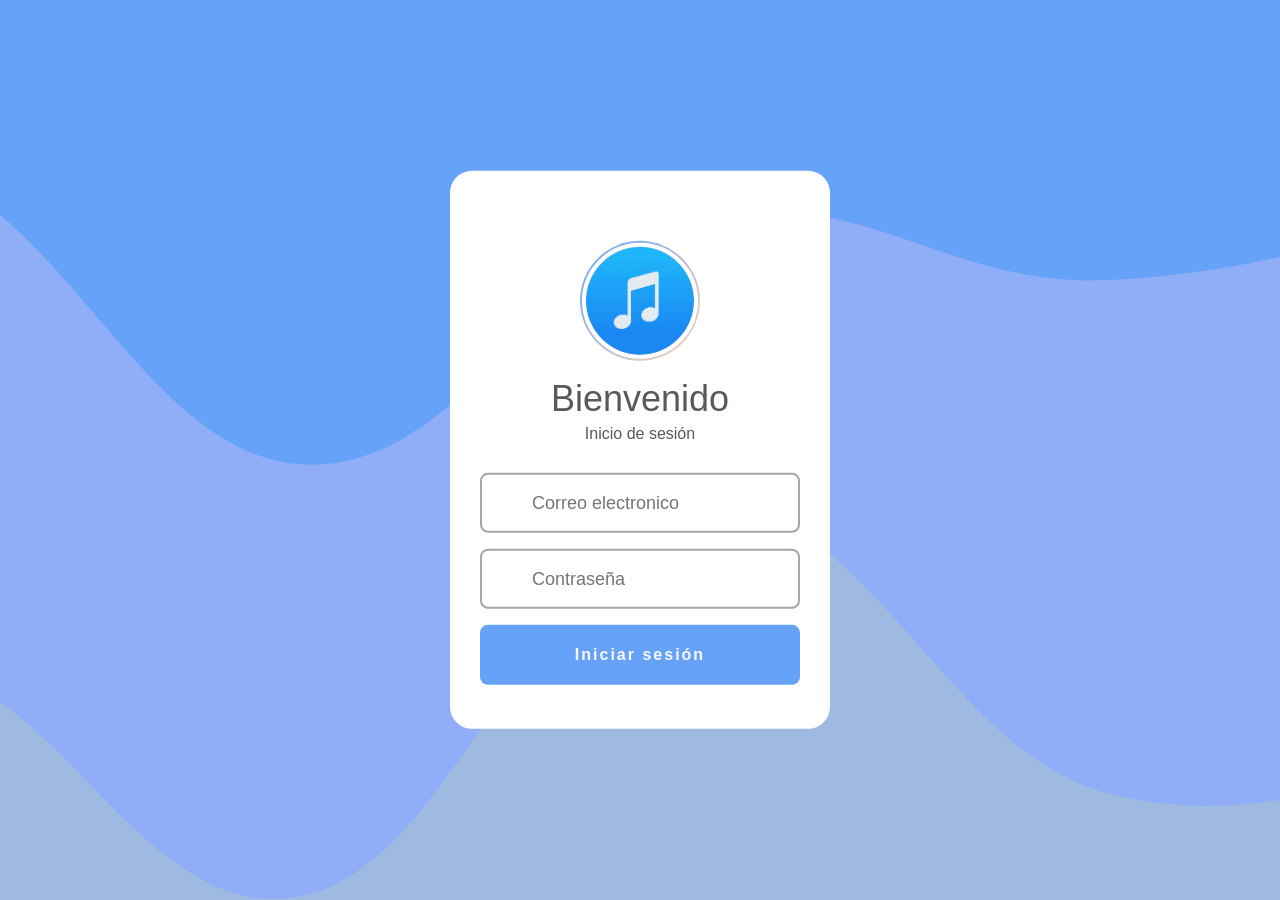
<file: index.html>
<!DOCTYPE html>
<html lang="en">
<head>
    <meta charset="UTF-8">
    <meta http-equiv="X-UA-Compatible" content="IE=edge">
    <meta name="viewport" content="width=device-width, initial-scale=1.0">
    <link rel="stylesheet" href="./css/bootstrap.min.css">
    <link rel="stylesheet" href="./css/styleLog.css">
    <link rel="stylesheet" href="https://fonts.googleapis.com/css2?family=Material+Symbols+Outlined:opsz,wght,FILL,GRAD@48,600,0,0">
    <title>Bievenido</title>
</head>
<body>
    <div class="login">
        <div class="img">
            <img src="./assets/musicLogIn.png">
        </div>
        <h2>Bienvenido</h2>
        <h3>Inicio de sesión</h3>
        <form action="./Menu.html" class="login-form">
            <div class="textbox">
                <input type="email" placeholder="Correo electronico" name="email" id="email"required/>
                <span class="material-symbols-outlined">
                    account_circle
                </span>
            </div>
            <div class="textbox">
                <input type="password" placeholder="Contraseña" name="password" id="password" required/>
                <span class="material-symbols-outlined">
                    lock
                </span>
            </div>
            <button type="submit" >Iniciar sesión</button>
        </form>
    </div>
    <script src="./js/bootstrap.bundle.min.js"></script>
    
</body>
</html>
</file>
<file: css/styleLog.css>
* {
    box-sizing: border-box;
  }
  
  html,
  body,
  .wrapper {
    height: 100%;
  }
  
  @keyframes gradient {
    100% {
      background-size: 4000px 1000px;
    }
  }
  
  body {
    display: grid;
    place-items: center;
    margin: 0;
    padding: 0 24px;
    background-image: url("../assets/Wave.svg");
    background-size: 2000px 1000px;
    background-position: -500px 0;
    color: #5a5858;
    font-family:'Segoe UI', Tahoma, Geneva, Verdana, sans-serif;
    animation: gradient 10s infinite alternate linear;
  }
  
  @media (width >= 500px) {
    body {
      padding: 0;
    }
  }
  
  .login {
    position: fixed;
    z-index: 3;
    top: 50%;
    left: 50%;
    translate: -50% -50%;
    width: 90%;
    padding: 70px 30px 44px;
    border-radius: 22px;
    background: #ffffff;
    text-align: center;
  }
  
  @media (width >= 450px) {
    .login {
      width: 380px;
    }
  }
  
  .img {
    margin: 0 auto 16px;
    border-radius: 50%;
    background: linear-gradient(-45deg, #fbd8b7, #67A2F9);
    padding: 2px;
    width: 120px;
    height: 120px;
  }
  
  .img > img {
    width: 100%;
    height: 100%;
    object-fit: cover;
    border-radius: 50%;
    border: 4px solid #ffff;
  }
  
  .login > h2 {
    font-size: 36px;
    font-weight: 500;
    margin: 0 0 4px;
  }
  
  .login > h3 {
    color: rgba(90,88,88);
    margin: 0 0 30px;
    font-weight: 500;
    font-size: 16px;
  }
  
  .login-form {
    display: grid;
    gap: 16px;
    place-items: center;
    width: 100%;
    margin: 0;
  }
  
  .textbox {
    width: 100%;
    position:relative;
  }
  
  .textbox span {
    position: absolute;
    top: 50%;
    left: 16px;
    translate: 0 -50%;
    color: rgba(255, 255, 255, 0.38);
  }
  
  .login-form input,
  .login-form button {
    width: 100%;
    height: 60px;
    outline:none;
    padding: 0;
    font-family: inherit;
    font-size: 16px;
    border-radius: 8px;
  }
  
  .login-form input {
    background: transparent;
    border: 2px solid rgb(169, 165, 165);
    font-size: 18px;
    padding: 0 20px 0 50px;
    color: inherit;
  }
  
  .login-form input:focus {
    border-color: #5a5858;
  }
  
  .login-form input:focus ~ span {
    color: #5a5858;
  }
  
  .login-form button {
    cursor: pointer;
    background: #67A2F9;
    color: #f9f9f9;
    border: 0;
    font-weight: 600;
    letter-spacing: 2px;
  }
  
  .login-form a {
    color: #5a5858;
    font-size: 16px;
    text-align: left;
    text-decoration: none;
    
  }
</file>
